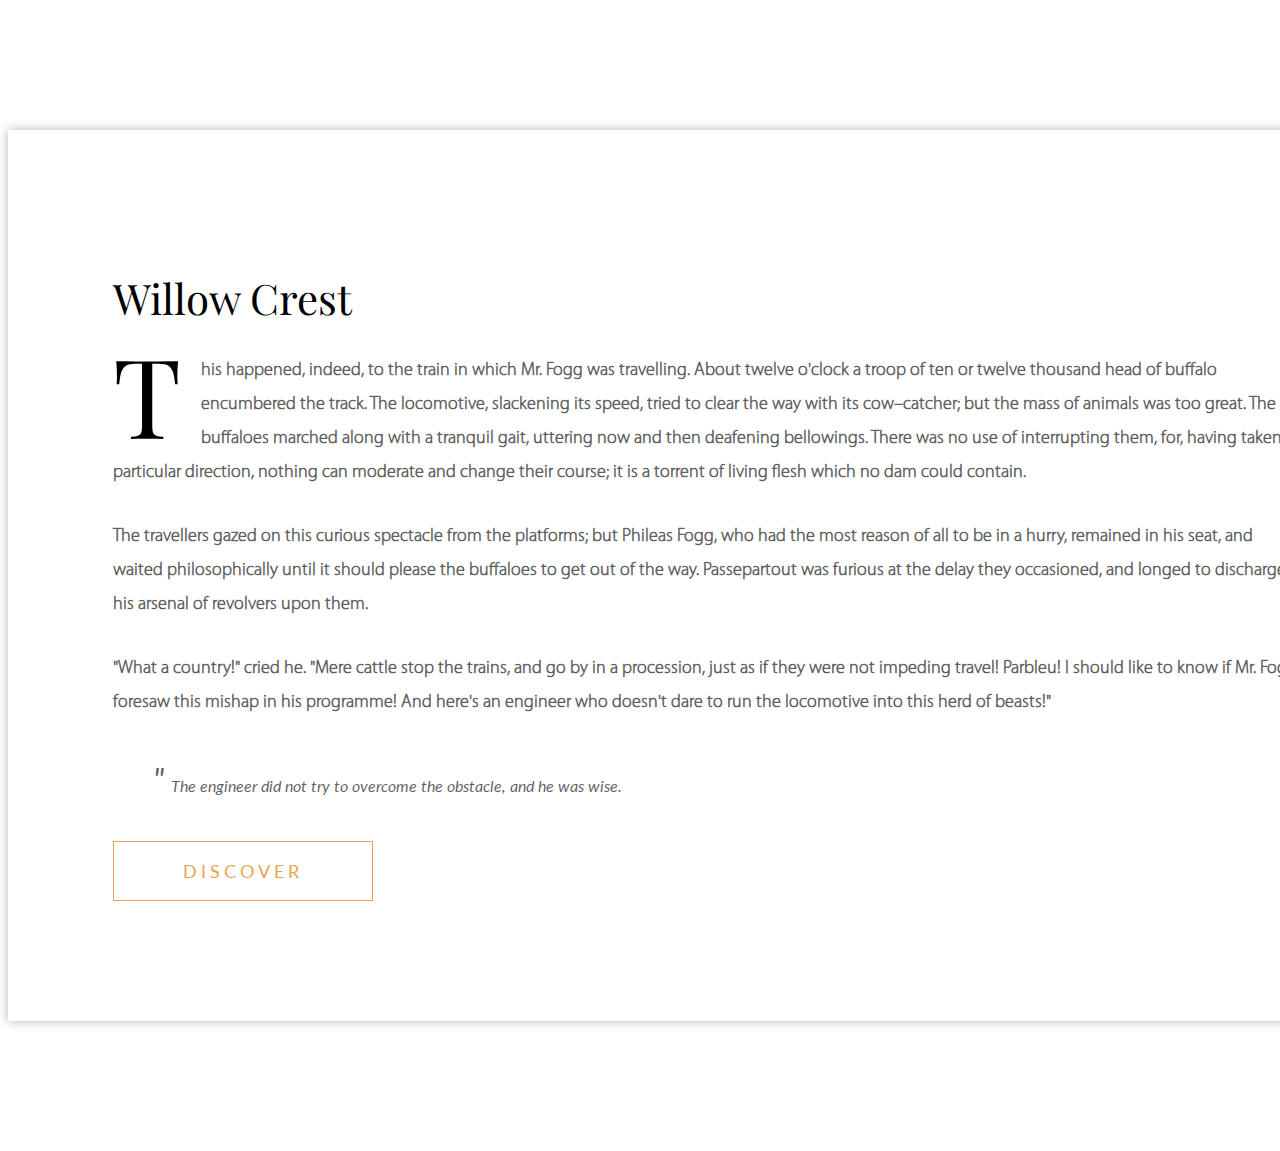
<file: HW1/index.html>
<!DOCTYPE html>
<html lang="en">

<head>

    <meta charset="UTF-8">
    <meta name="viewport" content="width=device-width, initial-scale=1.0">
    <title>Document</title>
    <link href="https://fonts.googleapis.com/css?family=Lato&display=swap" rel="stylesheet">
    <link rel="icon" href="icon.svg">
    <link href="https://fonts.googleapis.com/css?family=Playfair+Display&display=swap" rel="stylesheet">
    <link rel="stylesheet" href="style.css">

</head>

<body>
    <main>
        <div>
            <h1>
                Willow Crest
            </h1>

            <p>
                This happened, indeed, to the train in which Mr. Fogg was travelling. About twelve o'clock a troop of
                ten
                or twelve thousand head of buffalo encumbered the track. The locomotive, slackening its speed, tried to
                clear the way with its cow–catcher; but the mass of animals was too great. The buffaloes marched along
                with a tranquil gait, uttering now and then deafening
                bellowings. There was no use of interrupting them, for, having taken a particular direction, nothing can
                moderate and change their course; it is a torrent of living flesh which no dam could contain.
            </p>
            <p>
                The travellers gazed on this curious spectacle from the platforms; but Phileas Fogg, who had the most
                reason of all to be in a hurry, remained in his seat, and waited philosophically until it should please
                the buffaloes to get out of the way.
                Passepartout was furious at the delay they occasioned, and longed to discharge his arsenal of revolvers
                upon them.
            </p>
            <p>
                "What a country!" cried he. "Mere cattle stop the trains, and go by in a procession, just as if they
                were not impeding travel! Parbleu! I should like to know if Mr. Fogg foresaw this mishap in his
                programme! And here's an engineer who doesn't dare to run the locomotive into this herd of beasts!"
            </p>
            <blockquote><span>" </span> The engineer did not try to overcome the obstacle, and he was wise.
            </blockquote>
            <button>
                DISCOVER
            </button>
        </div>
    </main>
</body>

</html>
</file>
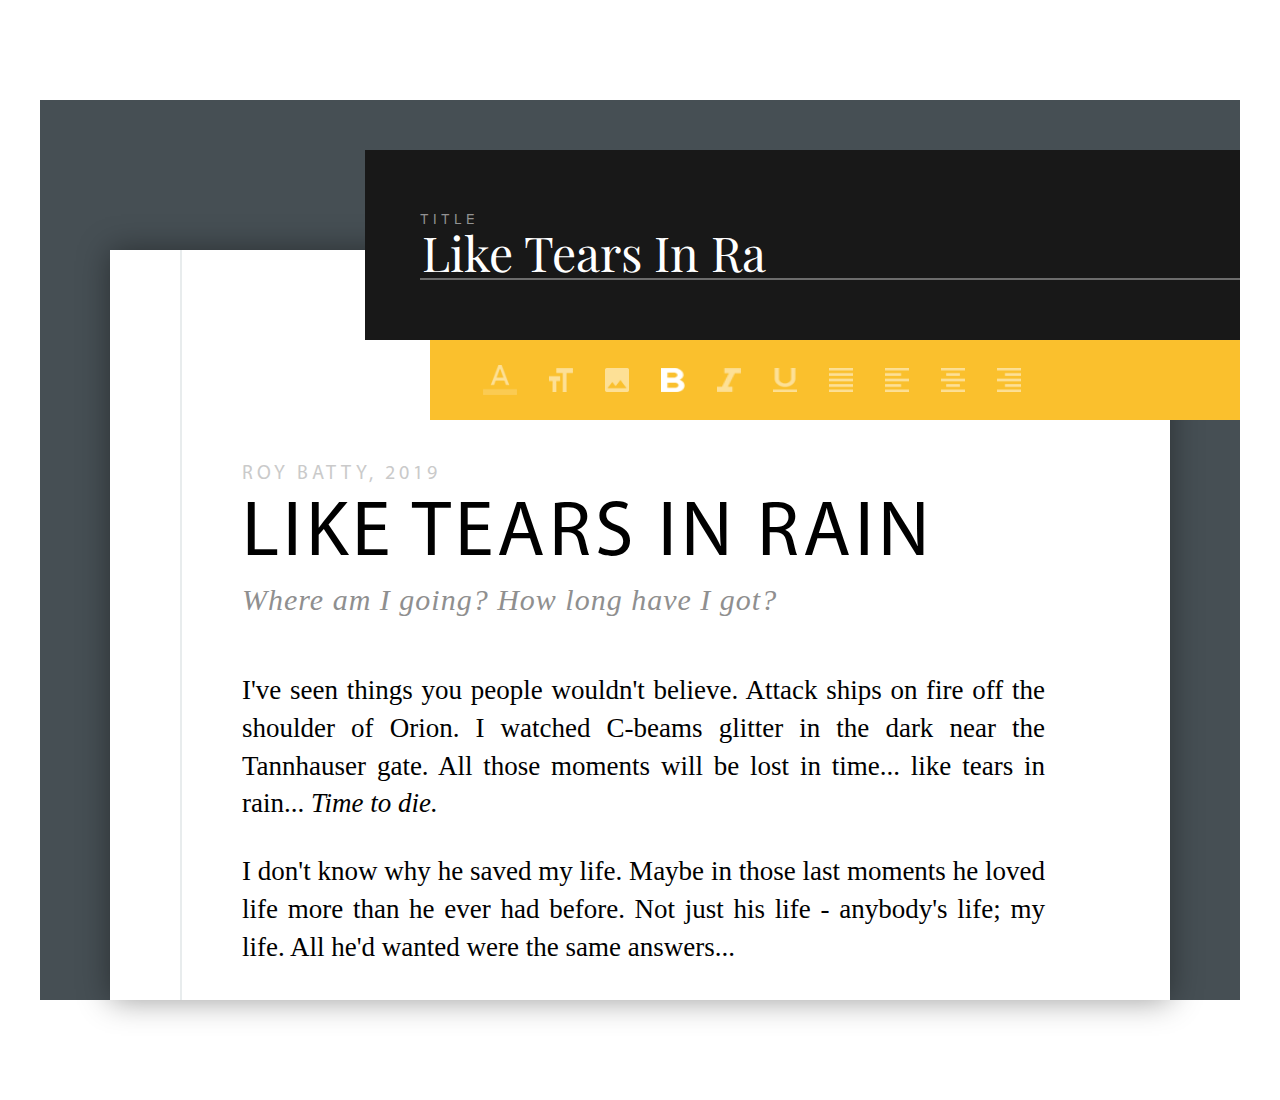
<file: HW2/index.html>
<!DOCTYPE html>
<html lang="en">

<head>
    <meta charset="UTF-8">
    <meta name="viewport" content="width=device-width, initial-scale=1.0">
    <title>HomeWork2</title>
    <link href="https://fonts.googleapis.com/css?family=Playfair+Display&display=swap" rel="stylesheet">
    <link rel="stylesheet" href="style.css">
    <link rel="icon" href="icon.svg">
</head>

<body>
    <main>
        <div class="title_type">
            <div>
                <p>TITLE</p>
                <input type="text" value="like tears in ra">
            </div>
        </div>
        <div class="editor">
            <img src="images/icon1.png" alt="">
            <img src="images/icon2.png" alt="">
            <img src="images/icon3.png" alt="">
            <img src="images/icon4.png" alt="">
            <img src="images/icon5.png" alt="">
            <img src="images/icon6.png" alt="">
            <img src="images/icon7.png" alt="">
            <img src="images/icon8.png" alt="">
            <img src="images/icon9.png" alt="">
            <img src="images/icon10.png" alt="">
        </div>
        <div class="content">
            <div><img src="images/Document Line.png" alt="Document Lite"></div>
            <div class="text">
                <p>Roy Batty, 2019</p>
                <h1>Like Tears in Rain</h1>
                <h3>Where am I going? How long have I got?</h3>
                <p>I've seen things you people wouldn't believe. Attack ships on fire off the shoulder of Orion. I
                    watched C-beams glitter in the dark near the Tannhauser gate. All those moments will be lost in
                    time... like tears in rain... <i>Time to die.</i></p>
                <p>
                    I don't know why he saved my life. Maybe in those last moments he loved life more than he ever had
                    before. Not just his life - anybody's life; my life. All he'd wanted were the same answers...
                </p>
            </div>
        </div>
    </main>
</body>

</html>
</file>
<file: HW1/style.css>
@font-face{
    font-family: "MyriadPro-Light";
    src: url(myriad/MyriadPro-Light.otf) format("opentype");
}

main{
    width: 1400px;
    margin: 130px auto;
    box-shadow: 0 0 10px rgba(0, 0, 0, 0.307);

}
h1{
    font-family: 'Playfair Display', serif;
    font-size: 42px;
    padding-top: 140px;
    font-weight: normal;
}

main div{
    width: 85%;
    margin: 0px auto;
}
main span{
    font-size: 2em;
}
p{
    font-weight: bold;  
    font-size: 18px;
}
p, blockquote{
   
    font-family: "MyriadPro-Light";
    color: rgba(23, 23, 23, 0.702);
    line-height: 1.889;
    margin-bottom: 30px;
    
  }
  blockquote{
      font-style: italic;
      font-family: 'Lato', sans-serif;
      font-size: 16px;

      
  }
main p:first-of-type::first-letter{
    font-size: 110px;
    color: black;
  float: left;
  line-height: 80px;
  margin-right: 20px;
  margin-bottom: 10px;
font-family: 'Playfair Display', serif;
font-weight: normal;
}
main button
  {
      background-color: white;
      width: 260px;
      font-family: 'Lato', sans-serif;
      font-size: 18px;
      height: 60px;
      border: #eaa258 1px solid;
      color: #eaa258;
      margin-bottom: 120px;
      letter-spacing: 4px;
  }
 main button:focus{
    outline: #eaa258 1px solid;
  }
</file>
<file: HW2/style.css>
@font-face{
     font-family: "Proxima Nova Regular";
     src: url("Proxima Nova/Proxima\ Nova\ Regular.otf") format("opentype");
 }
 @font-face{
 font-family: "MYRIADPRO-REGULAR";
src: url("myriad/MYRIADPRO-REGULAR.OTF") format("opentype")
}
 *{
     box-sizing: border-box;
 }

main{
    margin: 100px auto;
    width: 1200px;
    height: 900px;
    display: flex;
    background-color: #464f54;
    display: flex;
    flex-flow: column nowrap;
    align-items: center;
    justify-content: flex-end;

}
main div{
    display: flex;
}

.content{
background-color: white;
height: 750px;
width: 1060px;
flex-flow: row nowrap;
box-shadow: 0 0 30px rgba(0, 0, 0, 0.404);
}

.content div:first-of-type img{
    margin-left: 70px;
}
.content .text{
    display: flex;
    flex-flow: nowrap column;
    margin: 180px 125px 0px 60px;
    text-align: justify;
}
.content .text p:first-of-type{
    font-family: "MYRIADPRO-REGULAR", serif;
    font-size: 20px;
    color: #cacaca;
    text-transform: uppercase;
    letter-spacing: 4px;
}
.content .text h1:first-of-type{
    font-family: "MYRIADPRO-REGULAR", serif;
    font-size: 78px;
    font-weight: normal;
    margin: 0;
    text-transform: uppercase;
    letter-spacing: 4px;
}
.content .text h3{
    font-family: Cambria, Cochin, Georgia, Times, 'Times New Roman', serif;
    font-style: italic;
    color: #8f8f8f;
    font-weight: normal;
    font-size: 30px;
    margin: 0px 0px 25px 0px;
    letter-spacing: 1px;
}
.content .text p{
    font-size: 27px;
    line-height: 1.4em;
    margin: 30px 0px 0px 0px;
}
.editor{
    width: 810px;
    height: 80px;
    background-color: #fac02d;
    justify-content: flex-start;
    align-items: center;
    flex-shrink: 0;
    align-self: flex-end;
}
.editor img{
    width: 24px;
    height: 24px;
    margin: 0 13px;
    box-sizing: content-box;
    border: 3px transparent solid;
}
.editor img:first-of-type{
    width: 34px;
    height: 30px;
    margin-left: 50px;
    
}
.title_type{
    width: 875px;
    height: 190px;
    background-color: #181818;
    flex-flow: column;
    align-items: flex-end;
    justify-content: center;
    flex-shrink: 0;
    align-self: flex-end;
}
.title_type div{
    display: flex;
    width: 820px;
    height: 100px;
    flex-direction: column;
    align-items: flex-start;
    justify-content: center;
    letter-spacing: 4px;
}
.title_type div p{
    height: 20%;
    margin: 0;
    font-family: "Proxima Nova Regular", sans-serif;
    font-size: 15px;
    color: rgba(255, 255, 255, 0.541);
    text-transform: uppercase;
}
.title_type div input{
    height: 50%;
    width: 100%;
    font-size: 48px;
    border: 0;
    color: white;
    background-color:#181818 ;
    padding-bottom: 5px;
    border-bottom: 2px rgba(255, 255, 255, 0.363) solid;
    font-family: 'Playfair Display', serif;
    text-transform: capitalize;
}
.title_type, .editor{
    position: relative;
    top: 170px;
}
.title_type input:focus{
    outline: 0;
}
.editor img:hover{
    background-color: #ad7a02e1;
    border: orange 3px;
    border-style: inset;
    transition: all .1s ease-out;
    cursor: pointer;
}
</file>
